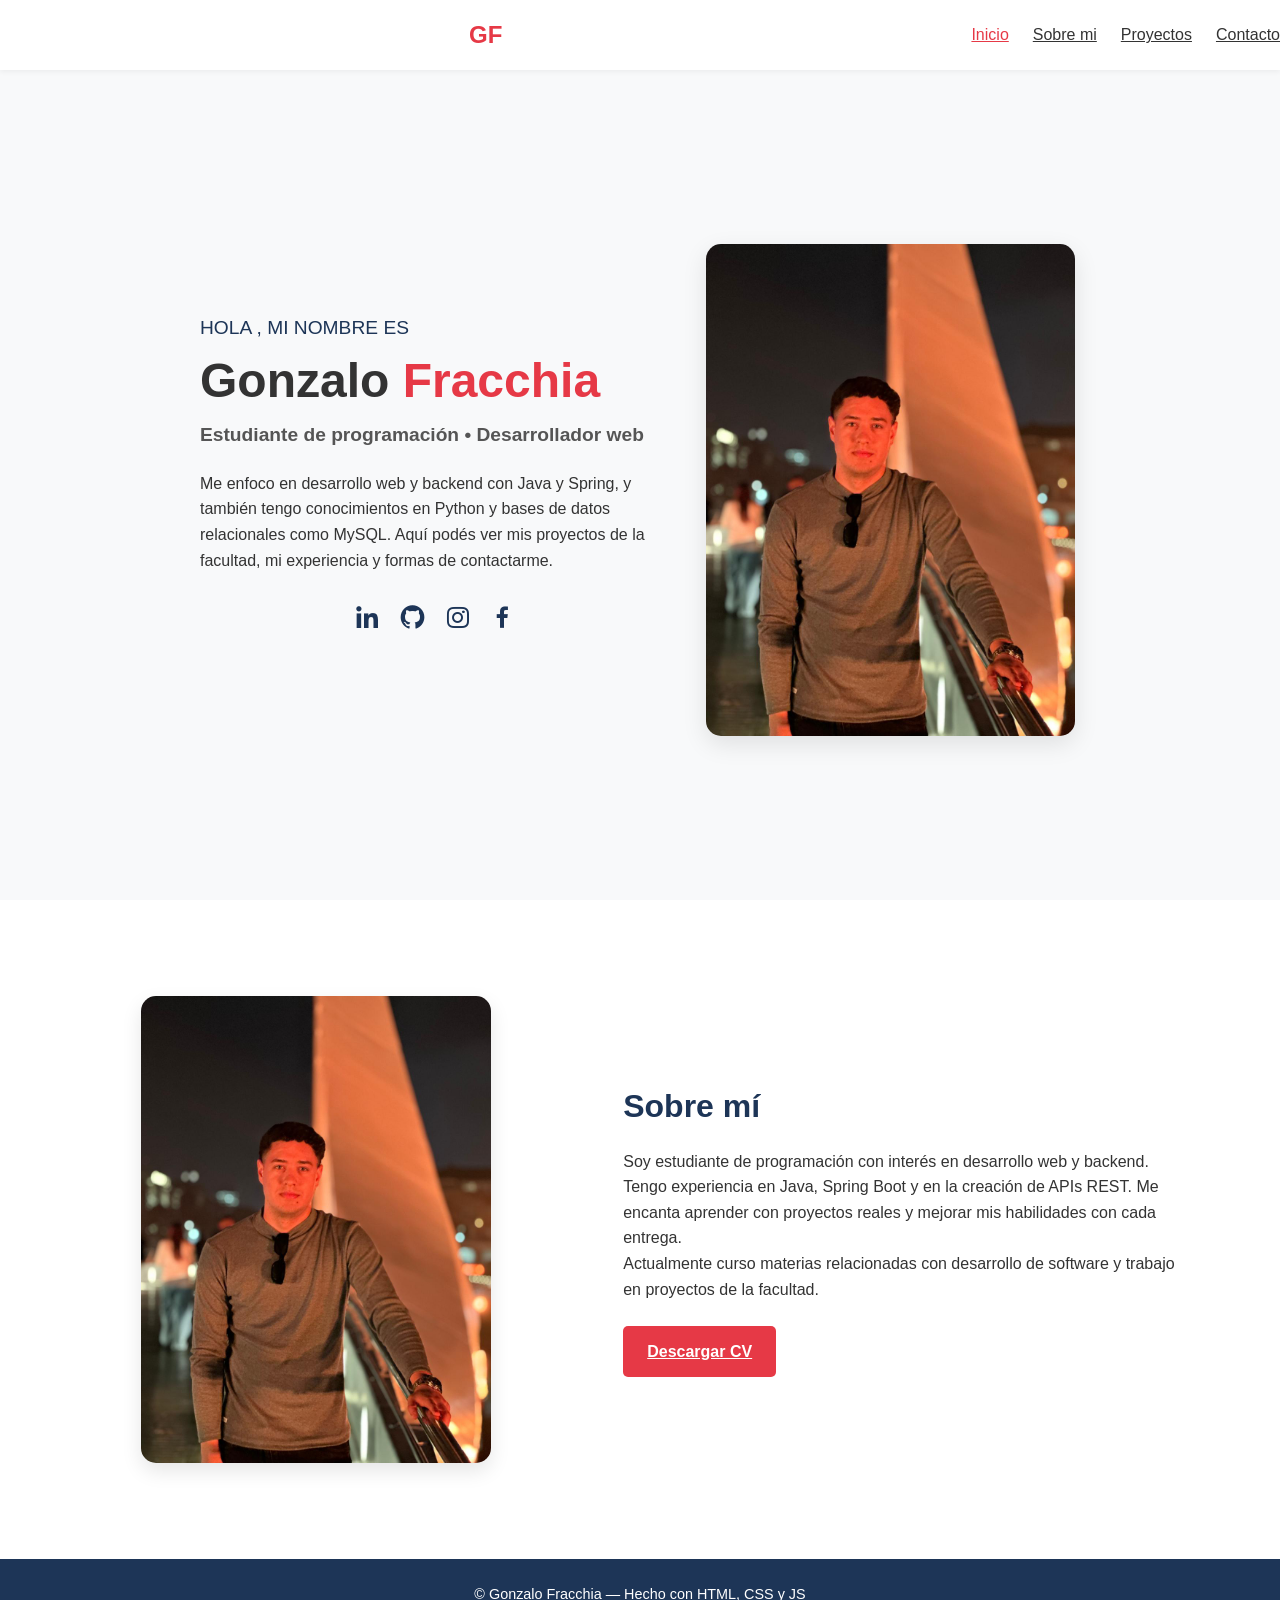
<file: index.HTML>
<!DOCTYPE html>
<html lang="en">
<head>
    
    <title>Landing - Gonzalo Fracchia</title>
    <link rel="stylesheet" href="styles.css">
    <link href='https://unpkg.com/boxicons@2.1.4/css/boxicons.min.css' rel='stylesheet'>

</head>
<body>
     <!-- ENCABEZADO -->
    <header class="encabezado">
        <div class = "marca"></div>
        <div class="logo">GF</div>

     <!-- NAVEGACION -->
        <nav class="navegacion">
            <a class="nav-enlace-2" href="#inicio">Inicio</a>
            <a class="nav-enlace" href="#sobre-mi">Sobre mi</a>
            <a class="nav-enlace" href="/proyectos.html">Proyectos</a>
            <a class="nav-enlace" href="/contacto.html">Contacto</a>
            
        </nav>

        <div class="menu-btn">
             <span></span>
             <span></span>
             <span></span>
        </div>

    </header>

           <section id="Inicio" class="hero">
            <div class="hero-contenido">
                <div class="hero-izquierda">
                    <p class="pre-titulo">HOLA , MI NOMBRE ES</p>
                      <h1 class="titulo-principal">Gonzalo <span class="resaltado">Fracchia</span></h1>
                      <h2 class="subtitulo-principal">Estudiante de programación • Desarrollador web</h2>
                      
                      <p class="parrafo-intro">
                      Me enfoco en desarrollo web y backend con Java y Spring, y también tengo conocimientos en Python y bases de datos relacionales como MySQL.
                     Aquí podés ver mis proyectos de la facultad, mi experiencia y formas de contactarme.
                      </p>

                      <div class="hero-botones redes">
                         <a href="#"><i class='bx bxl-linkedin'></i></a>
                         <a href="https://github.com/Gonza1921"><i class='bx bxl-github'></i></a>
                         <a href=""><i class='bx bxl-instagram'></i></a>
                         <a href=""><i class='bx bxl-facebook'></i></a>
                      </div>
                </div>

                <aside class="hero-derecha">
                    <img src="img/FOTO-PORTFOLIO.jpg" alt="Foto de Gonzalo Fracchia" class="foto-perfil">
                </aside>
            </div>

          </section>

     
          <!-- SOBRE MI -->

     <!-- SOBRE MI -->

          <!-- SOBRE MI -->
<section id="sobre-mi" class="secc-sobre-mi">
  <div class="contenedor">

    <div class="sobre-mi-contenido">

      <!-- IMAGEN A LA IZQUIERDA -->
      <div class="sobre-imagen">
        <img src="img/FOTO-PORTFOLIO.jpg" alt="Foto profesional" class="foto-sobre-mi">
      </div>

      <!-- TEXTO A LA DERECHA -->
      <div class="sobre-texto">
        <h2 class="titulo-sobre-mi">Sobre mí</h2>

        <p>
          Soy estudiante de programación con interés en desarrollo web y backend. Tengo experiencia en Java,
          Spring Boot y en la creación de APIs REST. Me encanta aprender con proyectos reales y mejorar mis
          habilidades con cada entrega.
        </p>

        <p>
          Actualmente curso materias relacionadas con desarrollo de software y trabajo en proyectos de la facultad.
        </p>

        <a class="boton-descargar" href="#" download>Descargar CV</a>
      </div>

    </div>
  </div>
</section>


           <footer class="pie">
              <div class="contenedor">
                <div class="pie-texto">© <span id="anio"></span> Gonzalo Fracchia — Hecho con HTML, CSS y JS</div>
              </div>
           </footer>

<script src="js/script.js"></script>


</body>
</html>
</file>
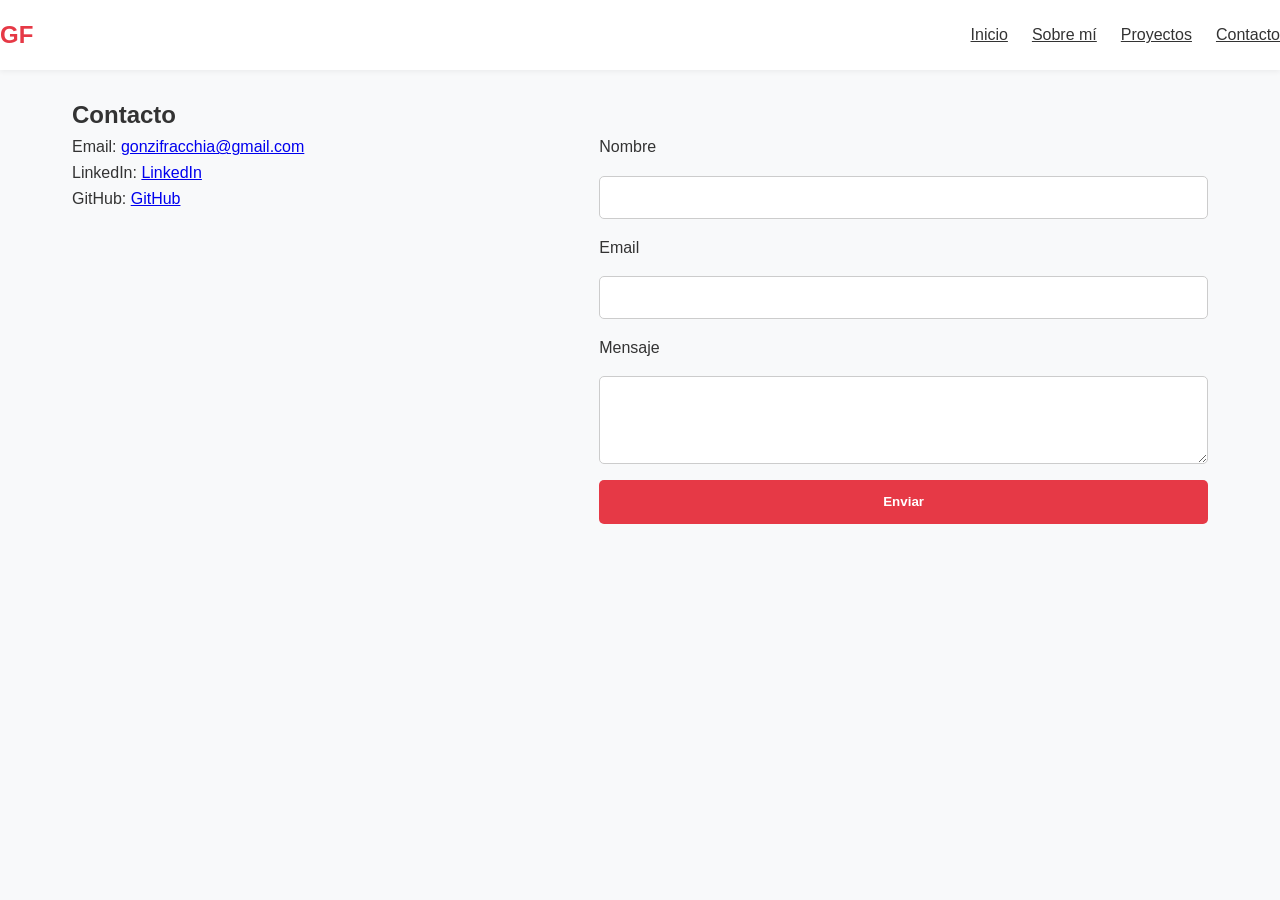
<file: contacto.html>
<!DOCTYPE html>
<html lang="es">
<head>
  <meta charset="UTF-8">
  <meta name="viewport" content="width=device-width, initial-scale=1.0">
  <title>Contacto - GF</title>
  <link rel="stylesheet" href="styles.css">
</head>
<body>

  <!-- ENCABEZADO -->
  <header class="encabezado">
    <div class="marca">
      <div class="logo">GF</div>
    </div>

    <!-- Botón de menú para pantallas chicas -->
    <button class="menu-btn" aria-label="Abrir menú">☰</button>

    <!-- NAVEGACIÓN -->
    <nav class="navegacion">
      <a class="nav-enlace" href="/index.html">Inicio</a>
      <a class="nav-enlace" href="/index.html">Sobre mí</a>
      <a class="nav-enlace" href="/proyectos.html">Proyectos</a>
      <a class="nav-enlace" href="/contacto.html">Contacto</a>
    </nav>

     <div class="menu-btn">
             <span></span>
             <span></span>
             <span></span>
        </div>
  </header>

  <!-- CONTACTO -->
  <section class="contacto">
    <div class="contenedor">
      <h2 class="titulo-contacto">Contacto</h2>

      <div class="contacto-contenido">
        <div class="contacto-info">
          <p>Email: <a href="mailto:gonzifracchia@gmail.com">gonzifracchia@gmail.com</a></p>
          <p>LinkedIn: <a href="#">LinkedIn</a></p>
          <p>GitHub: <a href="#">GitHub</a></p>             
        </div>

        <!-- 👇 Le agregamos el id="form-contacto" -->
        <form id="form-contacto" class="contacto-form" action="#" method="post" novalidate>
          <label for="nombre">Nombre</label>
          <input type="text" name="nombre" id="nombre" required>
          
          <label for="Email">Email</label>
          <input type="text" name="Email" id="Email">

          <label for="mensaje">Mensaje</label>
          <textarea name="mensaje" id="mensaje" rows="4" required></textarea>

          <button type="submit" class="boton-enviar">Enviar</button>
        </form>
      </div>
    </div>
  </section>

  <!-- Enlace al script -->
  <script src="js/script.js"></script>   
</body>
</html>
</file>
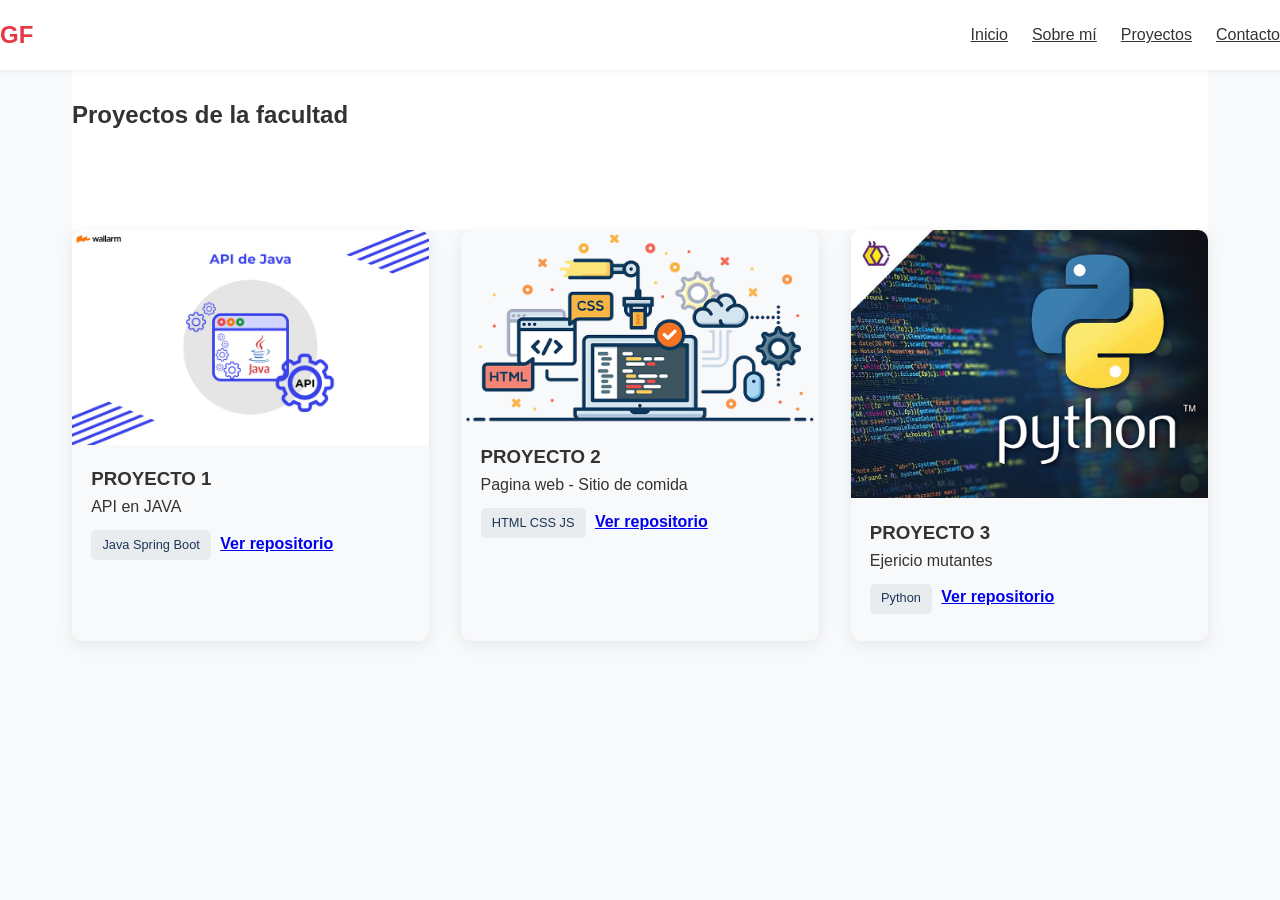
<file: proyectos.html>
<!DOCTYPE html>
<html lang="es">
<head>
    <meta charset="UTF-8">
    <meta name="viewport" content="width=device-width, initial-scale=1.0">
    <title>Proyectos - GF </title>
    <link rel="stylesheet" href="styles.css">
</head>
<body>

    <!-- ENCABEZADO -->
    <header class="encabezado">
        <div class="marca">
            <div class="logo">GF</div>
        </div>

        <!-- NAVEGACIÓN -->
        <nav class="navegacion">
            <a class="nav-enlace" href="/index.HTML">Inicio</a>
            <a class="nav-enlace" href="/index.HTML">Sobre mí</a>
            <a class="nav-enlace" href="/proyectos.html">Proyectos</a>
            <a class="nav-enlace" href="/contacto.html">Contacto</a>
        </nav>

         <div class="menu-btn">
             <span></span>
             <span></span>
             <span></span>
        </div>
    </header>

    <section>
        <div class="contenedor">
            <h2 class="proyectos">Proyectos de la facultad </h2>

            <div class="lista-proyectos">
                <article class="tarjeta-proyecto">
                <img src="img/foto-java-API.jpg" alt="imagen-java-API">
                <div class="contenido-proyecto">
                    <h3>PROYECTO 1</h3>
                    <p>API en JAVA</p>
                    <div class="etiquetas">
                        <span>Java</span>
                        <span>Spring Boot</span>
                    </div>
                    <div class="enlace-proyecto">
                         <a href="https://github.com/Gonza1921/2do-parcial-java---API">Ver repositorio</a>
                    </div>
                </div>
                </article>

                <article class="tarjeta-proyecto">
                <img src="img/desarrollo-web.jpg" alt="imagen-desarrolo-web">
                <div class="contenido-proyecto">
                    <h3>PROYECTO 2</h3>
                    <p>Pagina web - Sitio de comida</p>
                    <div class="etiquetas">
                        <span>HTML</span>
                        <span>CSS</span>
                        <span>JS</span>
                    </div>
                    <div class="enlace-proyecto">
                         <a href="https://github.com/Gonza1921/Mi-FOODSTORE">Ver repositorio</a>
                    </div>
                </div>
                </article>

                <article class="tarjeta-proyecto">
                <img src="img/python.jpg" alt="imagen-logo-python">
                <div class="contenido-proyecto">
                    <h3>PROYECTO 3</h3>
                    <p>Ejericio mutantes </p>
                    <div class="etiquetas">
                        <span>Python</span>
                    </div>
                    <div class="enlace-proyecto">
                         <a href="https://github.com/Gonza1921/python-mutantes">Ver repositorio</a>
                    </div>
                </div>
                </article>
            </div>
        </div>
               
        
    </section>
<script src="js/script.js"></script>
</body>
</html>
</file>
<file: styles.css>
:root {
  --color-principal: #e63946;      /* rojo/rosado */
  --color-secundario: #1d3557;     /* azul oscuro */
  --color-texto: #333;
  --color-fondo: #f8f9fa;
  --color-blanco: #fff;
  --color-gris-claro: #e9ecef;
  --transicion: 0.3s ease;
  --ancho-maximo: 1200px;
  --fuente: 'Poppins', sans-serif;
}

.contenedor {
  width: 100%;
  max-width: var(--ancho-maximo);
  margin: 0 auto; /* centra horizontalmente */
  padding: 0 2rem; /* espacio lateral */
}


* {
  box-sizing: border-box;
  margin: 0;
  padding: 0;
}

body {
  font-family: var(--fuente);
  color: var(--color-texto);
  background-color: var(--color-fondo);
  line-height: 1.6;
}


img {
  max-width: 100%;
  display: block;
}

/* =====================================
   ENCABEZADO / NAVBAR
   ===================================== */

.encabezado {
  background-color: var(--color-blanco);
  box-shadow: 0 2px 5px rgba(0,0,0,0.05);
  position: fixed;
  width: 100%;
  z-index: 100;
  display: flex;
  justify-content: space-between;
  align-items: center;
  height: 70px;
}

.navegacion {
  display: flex;
  gap: 1.5rem;
}

.nav-enlace-2 {
     color: var(--color-principal);
}

.nav-enlace {
  font-weight: 500;
  color: var(--color-texto);
  position: relative;
}

.logo {
  font-weight: 700;
  color: var(--color-principal);
  font-size: 1.5rem;
  
}

.hero {
  display: flex;
  align-items: center;
  justify-content: center;
  min-height: 100vh;
  padding-top: 80px;
  background: var(--color-fondo);
}

.hero-contenido {
  display: flex;
  align-items: center;
  justify-content: space-between;
  flex-wrap: wrap;
}

.hero-izquierda {
  flex: 1 1 50%;
  padding: 1rem;
}

.hero-derecha {
  flex: 1 1 40%;
  display: flex;
  justify-content: center;
}

.foto-perfil {
  border-radius: 15px;
  width: 90%;
  max-width: 380px;
  box-shadow: 0 8px 25px rgba(0,0,0,0.1);
}

.pre-titulo {
  font-size: 1.2rem;
  color: var(--color-secundario);
}

.titulo-principal {
  font-size: 3rem;
  font-weight: 700;
}

.resaltado {
  color: var(--color-principal);
}

.subtitulo-principal {
  font-size: 1.2rem;
  color: #555;
  margin-bottom: 20px;
}

.parrafo-intro {
  margin-bottom: 5px;
  max-width: 500px;
}

.hero-botones {
  display: flex;
  gap: 1rem;
  margin-bottom: 1.5rem;
}

.redes {
  display: flex;
  gap: 1rem;
  justify-content: center;
  margin-top: 1.5rem;
}

.redes a {
  font-size: 1.8rem;
  color: var(--color-secundario);
  transition: 0.3s;
}

.redes a:hover {
  color: var(--color-principal);
  transform: scale(1.1);
}




.secc-sobre-mi {
  background: var(--color-blanco);
  padding: 6rem 0;
}

.sobre-mi-contenido {
  display: flex;
  align-items: center;
  justify-content: center;
  gap: 3rem; /* separación entre imagen y texto */
  flex-wrap: wrap; /* para que se adapte en pantallas chicas */
}

.sobre-imagen {
  flex: 1 1 40%;
  display: flex;
  justify-content: center;
}

.foto-sobre-mi {
  border-radius: 15px;
  max-width: 350px;
  box-shadow: 0 8px 20px rgba(0,0,0,0.1);
}

.sobre-texto {
  flex: 1 1 50%;
  padding: 1rem;
  text-align: left;
}

.titulo-sobre-mi {
  font-size: 2rem;
  margin-bottom: 1rem;
  color: var(--color-secundario);
}

.boton-descargar {
  display: inline-block;
  margin-top: 1.5rem;
  background: var(--color-principal);
  color: var(--color-blanco);
  padding: 0.8rem 1.5rem;
  border-radius: 5px;
  font-weight: 600;
  transition: var(--transicion);
}



.proyectos {
  background: var(--color-blanco);
  padding: 6rem 0;
}

.lista-proyectos {
  display: grid;
  grid-template-columns: repeat(auto-fit, minmax(280px, 1fr));
  gap: 2rem;
}

.tarjeta-proyecto {
  background: var(--color-fondo);
  border-radius: 10px;
  overflow: hidden;
  box-shadow: 0 4px 15px rgba(0,0,0,0.08);
  transition: var(--transicion);
}

.tarjeta-proyecto:hover {
  transform: translateY(-5px);
}

.contenido-proyecto {
  padding: 1.2rem;
}

.etiquetas {
  margin: 0.5rem 0;
  display: inline-block;
  background: var(--color-gris-claro);
  color: var(--color-secundario);
  padding: 0.3rem 0.7rem;
  border-radius: 5px;
  font-size: 0.8rem;
  margin-right: 0.3rem;
}

.enlace-proyecto {
  display: inline-block;
  margin-top: 0.7rem;
  color: var(--color-principal);
  font-weight: 600;
}

.enlace-proyecto:hover {
  text-decoration: underline;
}


.contacto {
  background: var(--color-fondo);
  padding: 6rem 0;
}

.contacto-contenido {
  display: flex;
  flex-wrap: wrap;
  gap: 2rem;
  justify-content: space-between;
}

.contacto-info {
  flex: 1 1 40%;
}

.contacto-form {
  flex: 1 1 50%;
  display: flex;
  flex-direction: column;
  gap: 1rem;
}

.contacto-form input,
.contacto-form textarea {
  padding: 0.8rem;
  border: 1px solid #ccc;
  border-radius: 5px;
  font-family: inherit;
}

.boton-enviar {
  background: var(--color-principal);
  color: var(--color-blanco);
  border: none;
  padding: 0.9rem;
  border-radius: 5px;
  font-weight: 600;
  cursor: pointer;
  transition: var(--transicion);
}

.boton-enviar:hover {
  background: var(--color-secundario);
}

/* ======================
   MENU HAMBURGUESA
   ====================== */
.menu-btn {
  display: none;
  flex-direction: column;
  cursor: pointer;
  gap: 5px;
}

.menu-btn span {
  width: 25px;
  height: 3px;
  background: var(--color-texto);
  transition: 0.3s;
}

@media (max-width: 768px) {
  .menu-btn {
    display: flex;
  }

  .navegacion {
    position: absolute;
    top: 70px;
    right: 0;
    background: var(--color-blanco);
    width: 100%;
    display: none;
    flex-direction: column;
    align-items: center;
    gap: 1rem;
    padding: 1.5rem 0;
    box-shadow: 0 2px 10px rgba(0,0,0,0.1);
  }

  .navegacion.activo {
    display: flex;
  }

  .menu-btn.activo span:nth-child(1) {
    transform: rotate(45deg) translate(5px, 5px);
  }

  .menu-btn.activo span:nth-child(2) {
    opacity: 0;
  }

  .menu-btn.activo span:nth-child(3) {
    transform: rotate(-45deg) translate(5px, -5px);
  }
}












/* =====================================
   PIE DE PÁGINA
   ===================================== */

.pie {
  background: var(--color-secundario);
  color: var(--color-blanco);
  text-align: center;
  padding: 1.5rem 0;
  font-size: 0.9rem;
}
</file>
